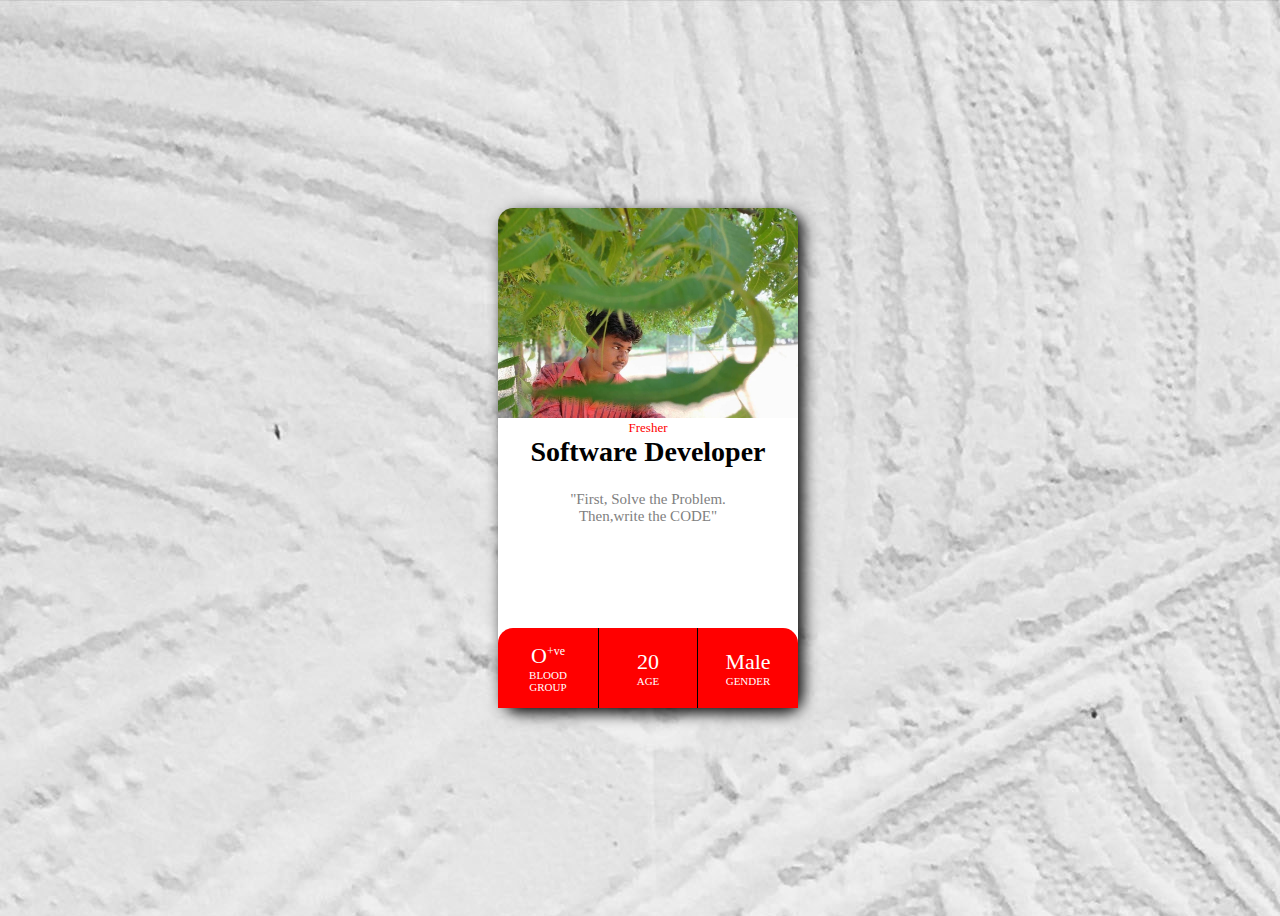
<file: card.html>
<!DOCTYPE html>
<html>
<head>
	<meta name="viewport" content="width=device-width,initial-scale=1-0">
	<link rel="stylesheet" type="text/css" href="style.css"/>
</head>
<body>
	<div class="card">
<div class="card-image"></div>
<div class="card-text">
	<span class="date">Fresher</span>
	<h2>Software Developer</h2>
	<p>"First, Solve the Problem.<br>Then,write the CODE"</p>
</div>
<div class="card-stats">
<div class="stat">
	<div class="value">O<sup>+ve</sup></div>
	<div class="type">Blood<br>Group</div>
</div>
<div class="stat border">
	<div class="value">20</div>
	<div class="type">Age</div>
</div>
<div class="stat">
	<div class="value">Male</div>
	<div class="type">Gender</div>
</div>
</div>
</body>
</html>
</file>
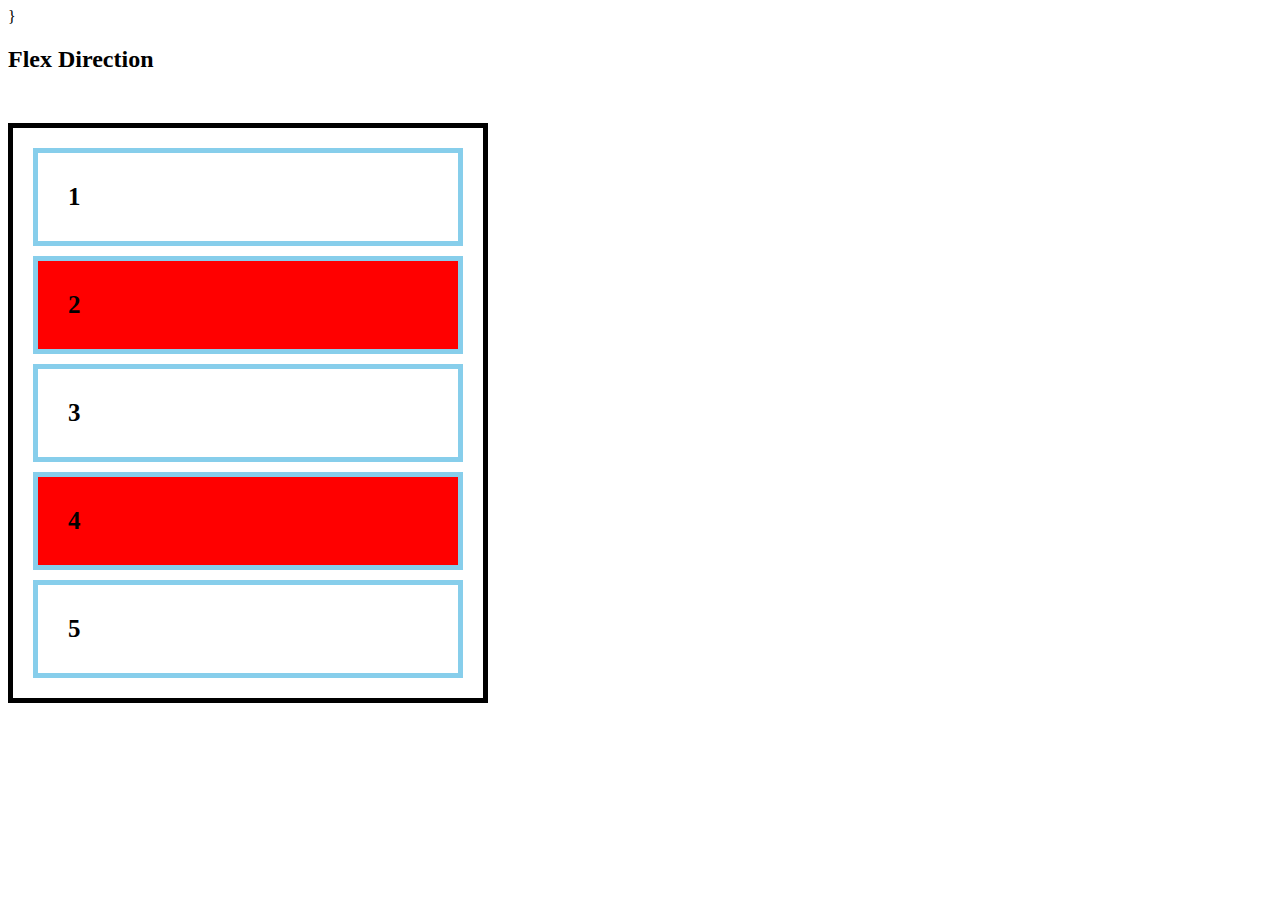
<file: flex.html>
<!DOCTYPE html>
<html>
<head>
	<meta name="viewport" content="width=device-width,initial-scale=1-0">
	<title>flex box</title>
	<style>
		.cname{
			width: 450px;
			border: 5px solid black;
			flex-direction: row;
			flex-wrap: wrap;
            border: 5px solid black;
			padding: 10px;
			margin-top: 50px;
			/* flex box 
			display: flex;
			flex-direction: column-reverse;*/
			/*flex wrap
			flex-wrap: wrap;
			flex-wrap: wrap-reverse;*/
			/* Justify Content 
			justify-content: flex-end;
			justify-content: center;
			justify-content: space-around;
			justify-content: space-between;
			justify-content: flex-start;*/
			/* Align Content
			align-content: stretch;
			align-content: flex-start;
			align-content: flex-end;
			align-content: center;
			align-content: space-around;
			align-content: space-between;*/
		}
		.bname:nth-of-type(even){
			background-color: red;
		}
		.bname{
			padding: 30px;
			border: 5px solid skyblue;
			margin: 10px;
			font-size: 25px;
			font-weight: bold;
		}
/* Flex order 
.bname:nth-child(1){
       order : 5;
}
.bname:nth-child(2){
       order : 4;
}
.bname:nth-child(3){
       order : 1;
}
.bname:nth-child(4){
       order : 2;
}
.bname:nth-child(5){
       order : 3;
}  
	</style>
}
</head>
<body>
 <h2>Flex Direction</h2>
 <div class="cname">
 	<div class="bname">1</div>
 	<div class="bname">2</div>
 	<div class="bname">3</div>
 	<div class="bname">4</div>
 	<div class="bname">5</div>
 </div>
</body>
</html>
</file>
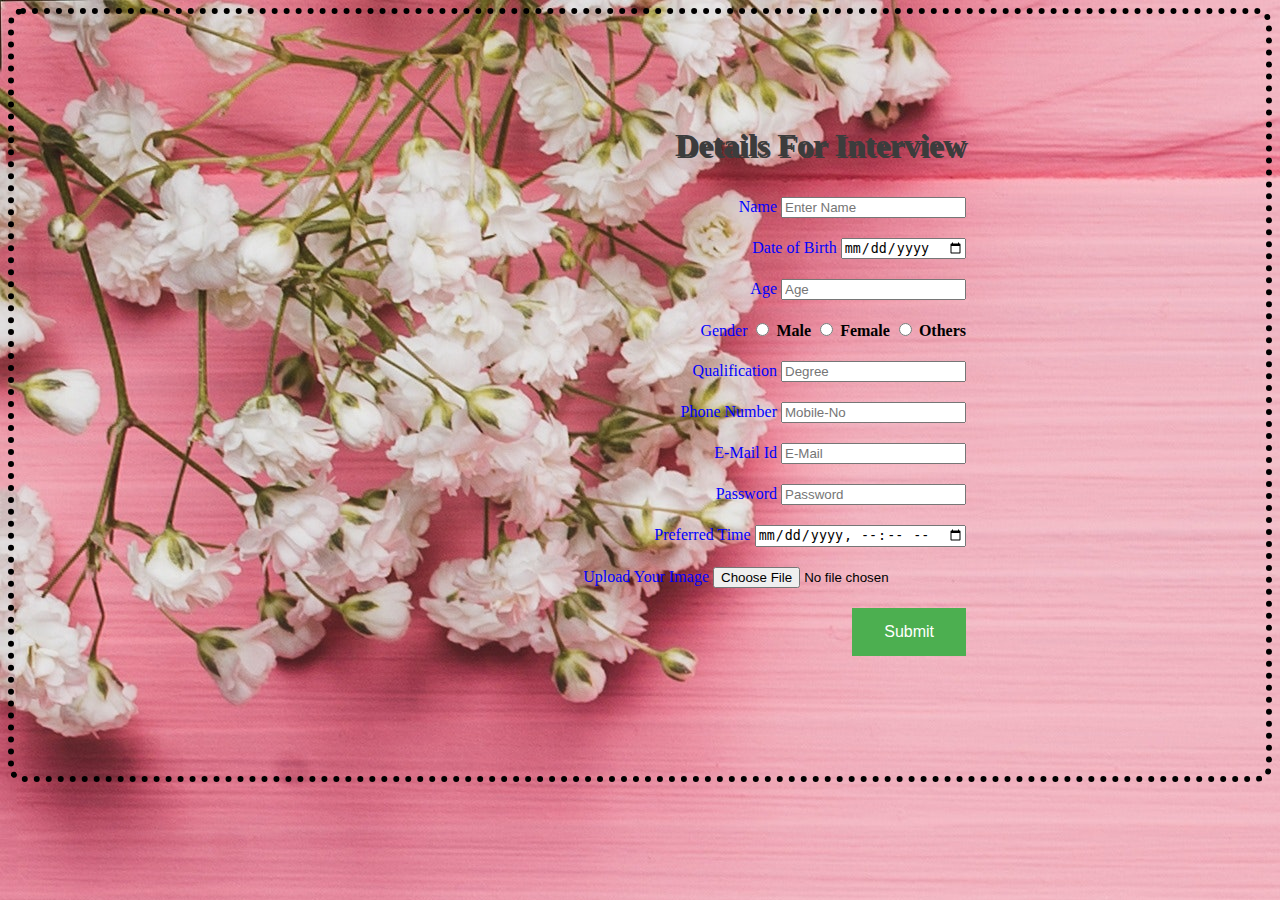
<file: interview.html>
<!DOCTYPE html>
<html>
<head>
	<title>Personal Info</title>
	<meta name="viewport" content="width=device-width,initial-scale=1-0">
	<style>
		h1{
			text-shadow: 2px 2px;
			font-family: cursive;
			color: #3c3c3c;
		}
		body{
			line-height: 1.25em;
			background-image:url(img/h.jpg);
			padding-top:100px;
			padding-bottom:100px;
			padding-right: 300px;
			margin:all;
			border: 6px dotted black;
			border-radius: 15px;
			text-align: right;
		}
		label{
             color:blue;
		}
		input[type=submit] {
  background-color: #4CAF50; /* Green */
  border: none;
  color: white;
  padding: 15px 32px;
  text-align: center;
  text-decoration: none;
  display: inline-block;
  font-size: 16px;
}
	</style>
</head>
<body>
	<form action="next.php" method="post">
		<h1>Details For Interview</h1><br>
<div>
<label>Name</label>
<input type="text" placeholder="Enter Name" required>
</div><br>
<div>
<label>Date of Birth</label>
<input type="Date" placeholder="D-O-B" required="">
</div><br>
<div>
<label>Age</label>
<input type="Number" placeholder="Age" required="">
</div><br>
<div>
<label>Gender</label>
<input type="radio" id="Male" name="Gender" value="Male" required="">
<b>Male</b>
<input type="radio" id="Female" name="Gender" value="Female" required="">
<b>Female</b>
<input type="radio" id="Others" name="Gender" value="Others" required="">
<b>Others</b>
</div><br>
<div>
<label>Qualification</label>
<input type="text" placeholder="Degree" required="">
</div><br>
<div>
<label>Phone Number</label>
<input type="Number" placeholder="Mobile-No" required="">
</div><br>
<div>
<label>E-Mail Id</label>
<input type="email" placeholder="E-Mail" required="">
</div><br>
<div>
<label>Password</label>
<input type="Password" placeholder="Password" required="">
</div><br>
<div>
<label>Preferred Time</label>
<input type="datetime-local" placeholder="Free Time" required="">
</div><br>
<div>
<label >Upload Your Image</label>
<input type="file" placeholder="image" required >
</div><br>
<div>
<input type="Submit" name="Submit" value="Submit">
</div><br>
</body>
</html>
</file>
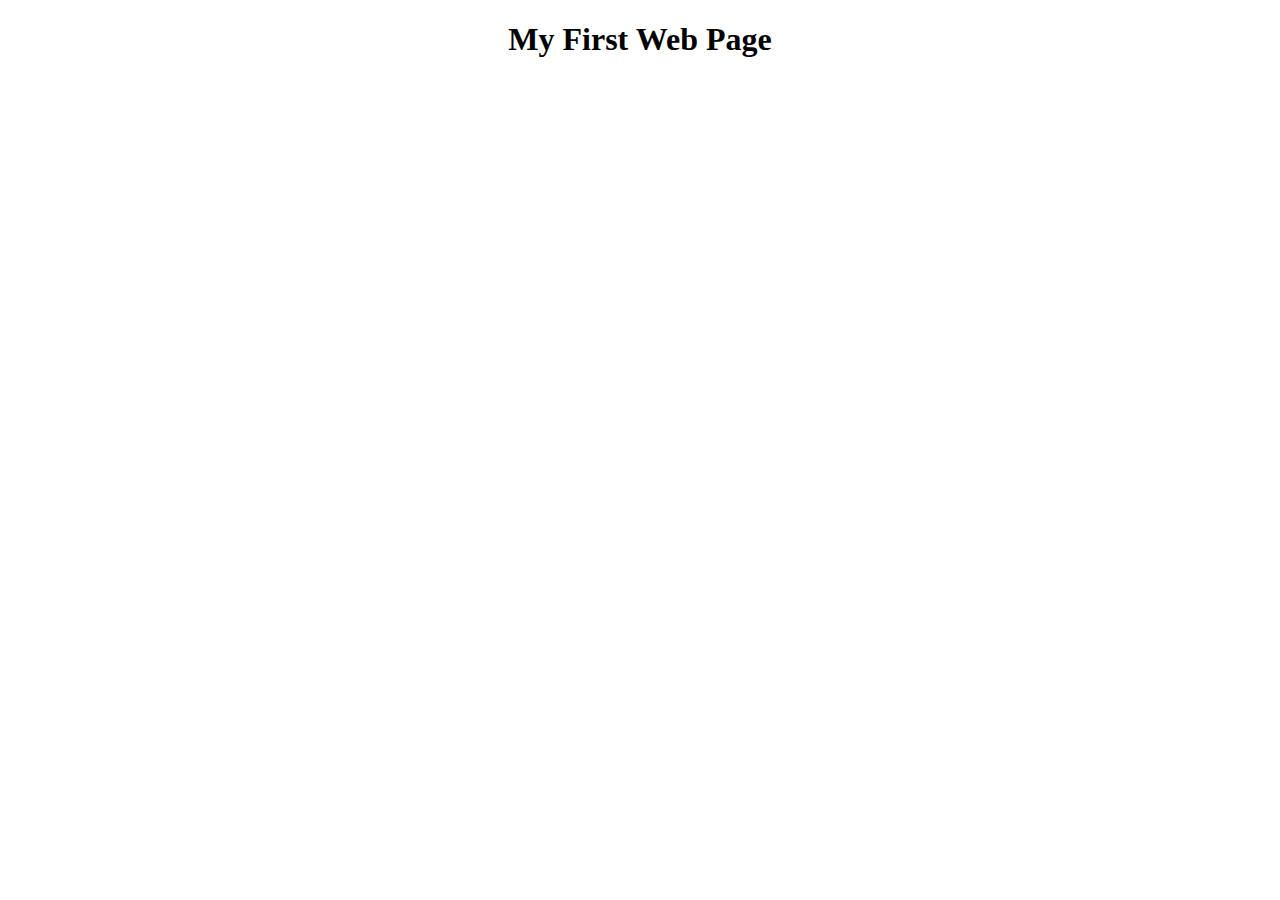
<file: js.html>
<!DOCTYPE html>
<html>
<head>
	<title>Javascript</title>
	<script>
var a; // Undefined
console.log(a);
var b=4+4;  // Number
console.log(b);
var c=true; // boolean
console.log(c);
var d=null; // null
console.log(d);
var e="karthi"; // String
console.log(e);
console.log(typeof e);
// Arithmatic Operator
var f = 5;
console.log(f+5);
console.log(f-5);
console.log(f*5);
console.log(f/5);
console.log(f%5);
f++;  // Unary Operator
console.log(f);
// String + Number (Concate)
var g="karthi";
console.log(g + 66);
console.log(23 - "karthi"); //Not a Number
// Relational Operator
console.log('10 < 5 = ', 10 < 5);
console.log('10 > 5 = ', 10 > 5);
console.log('10 <= 5 =', 10 <= 5);
console.log('10 >= 5 = ', 10 >= 5);
console.log('10 == 5 = ', 10 == 5);
console.log('10 != 5 = ', 10 != 5);
console.log('10 === "10" = ', 10 === "10");
console.log('10 !== "10" = ', 10 !== "10");
//Logiacl Operator
console.log('!true =', !true);
console.log('1 || 0 = ', 1 || 0);
console.log('1000 && 0 = ', 1000 && 0);
//Conditional Operator
var h = 18 , voter;
//vName = B-Expres ? T : F ;
voter = h >= 18 ? 'No' : 'Yes' ;
console.log("Eligible" + " " + voter);
// Compound Operator
var i = 100;
i+=1000;
console.log(i);
i-=10;
console.log(i);
i*=10;
console.log(i);
i/=10;
console.log(i);
i%=10;
console.log(i);
// IF Condition
var j=18;
if (j>=18) {
	console.log("No");
}
// IF Condition
var k = 300;
if (k<3) {
	console.log("yes");
} 
//Else if Condition
else if(k>=3){
	console.log("Yup");
}
//Else Condition
else {
	console.log("No");
}
//While Loop
var L = 0;
while(L<10){
console.log('Number: ',L++);
}
console.log("While Loop Finished");
//Do-While Loop
do {
	console.log("Playing");
	m = confirm("Do you want to continue?");
}while(m);
console.log("The End");
//For Loop
for (var n = 0; n < 5; n++) {
	console.log(n);
}
</script>
</head>
<body>
<h1 style="text-align: center;">My First Web Page</h1>
</body>
</html>
</file>
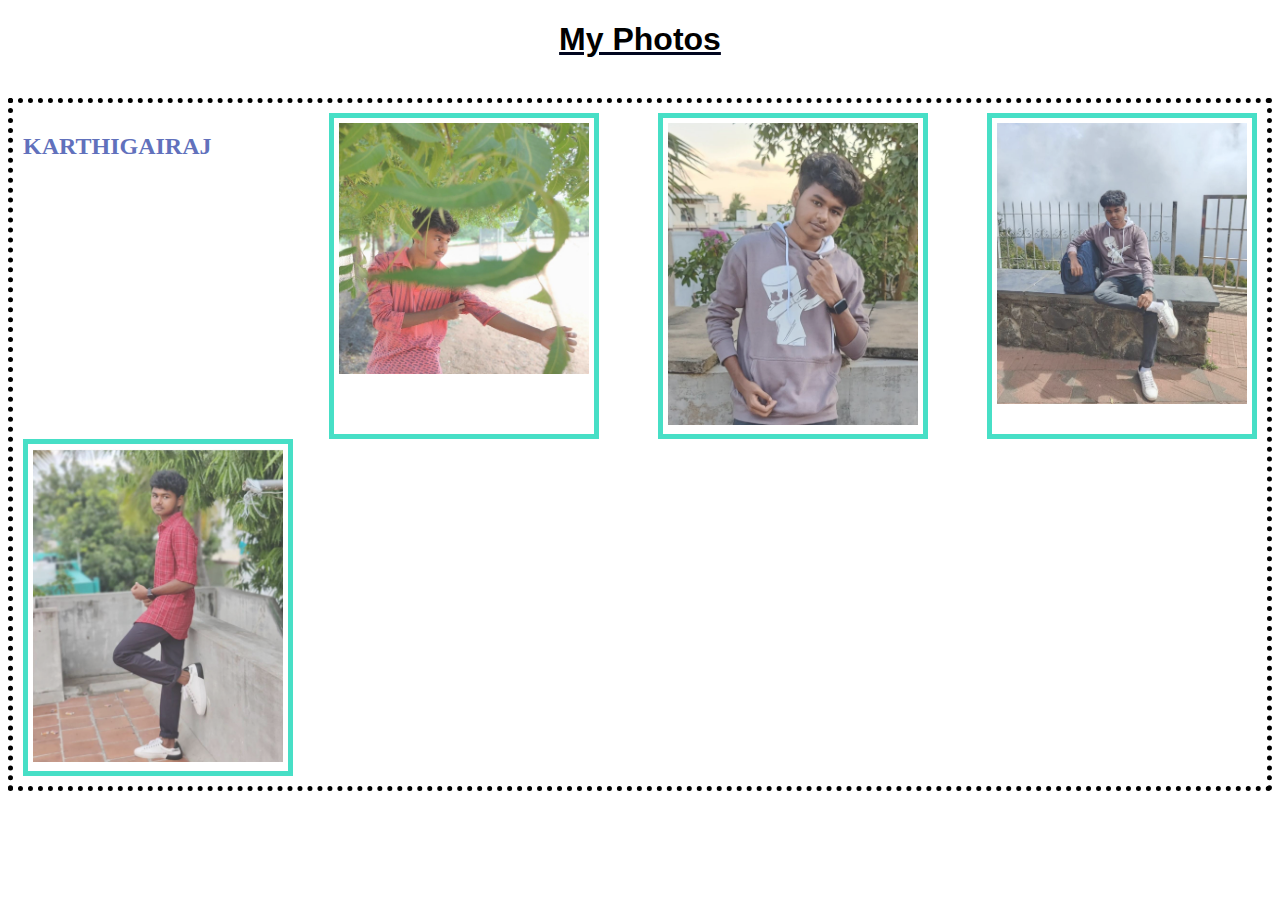
<file: my.html>
<!DOCTYPE html>
<html>
<head>
	<title>My Gallery</title>
	<style >
		.n{
			display: flex;
			flex-wrap: wrap;
			justify-content:space-between;
			padding: 10px;
			border: 5px dotted black;
		}
		h1{
			text-align: center;
            text-decoration: underline;
            text-decoration-color: #01061F;
            font-family: sans-serif;
		}
		h2{
			color: #6171BC;
		}
		.i{
			padding: 5px;
			opacity: 0.8;
			border: 5px solid #1AD8B8;
		}
		.i:hover {
			opacity: 1;
			transition: .9s;
		}
	</style>
</head>
<body>
	<div><h1>My Photos</h1></div><br>
	<div class="n">
		<div><H2>KARTHIGAIRAJ</h2></div><br>
<div class="i"><a href="img/k2.jpeg" target="blank"><img src="img/k2.jpeg" width="250"></div></a>
<div class="i"><a href="img/k4.jpeg" target="blank"><img src="img/k4.jpeg" width="250"></div></a>
<div class="i"><a href="img/k5.jpeg" target="blank"><img src="img/k5.jpeg" width="250"></div></a>
<div class="i"><a href="img/k3.jpeg" target="blank"><img src="img/k3.jpeg" width="250"></div></a>
</div>
</body>
</html>
</file>
<file: style.css>
body {
	width: 100vw;
	height: 100vh;
	display: flex;
	align-items: center;
	justify-content: center;
	background: url("img/e.jpg");
	overflow: hidden;
}
.card {
	display: grid;
	grid-template-columns: 300px;
	grid-template-rows: 210px 210px 80px;
	grid-template-areas: "image" "text" "stats";
	font-family: roboto;
	border-radius: 18px;
	background: white;
	box-shadow: 5px 5px 15px black;
	text-align: center;

	transition: 0.5s ease;
	cursor: pointer;
}
.card-image {
	grid-area: image;
	background: url('img/k2.jpeg');
	border-top-left-radius: 15px;
	border-top-right-radius: 15px;
	background-size: cover;
}
.card-text{
	grid-area: text;
}
.card-text .date{
	color: red;
	font-size: 13px;
}
.card-text p{
	color: grey;
	font-size: 15px;
	font-weight: 300;
}
.card-text h2{
	margin-top: 0px;
	font-size: 28px;
}
.card-stats{
	grid-area: stats;
	display: grid;
	grid-template-columns: 1fr 1fr 1fr;
	grid-template-rows: 1fr;
	border-top-left-radius: 15px;
	border-top-right-radius: 15px;
	background: red;
}
.card-stats .stat {
	display: flex;
	align-items: center;
	justify-content: center;
	flex-direction: column;
	padding: 10px;
	color: white;
}
.card-stats .type{
	font-size: 11px;
	font-weight: 300;
	text-transform:uppercase;
}
.card-stats  .value{
	font-size: 22px;
	font-weight: 500;
}
.card-stats .border{
	border-right: 1px solid black;
	border-left: 1px solid black;
}
.card-stats .value sup{
	font-size: 12px;
}
.card:hover{
	transform: scale(1.2);
	box-shadow: 5px 5px 15px black;
}
</file>
